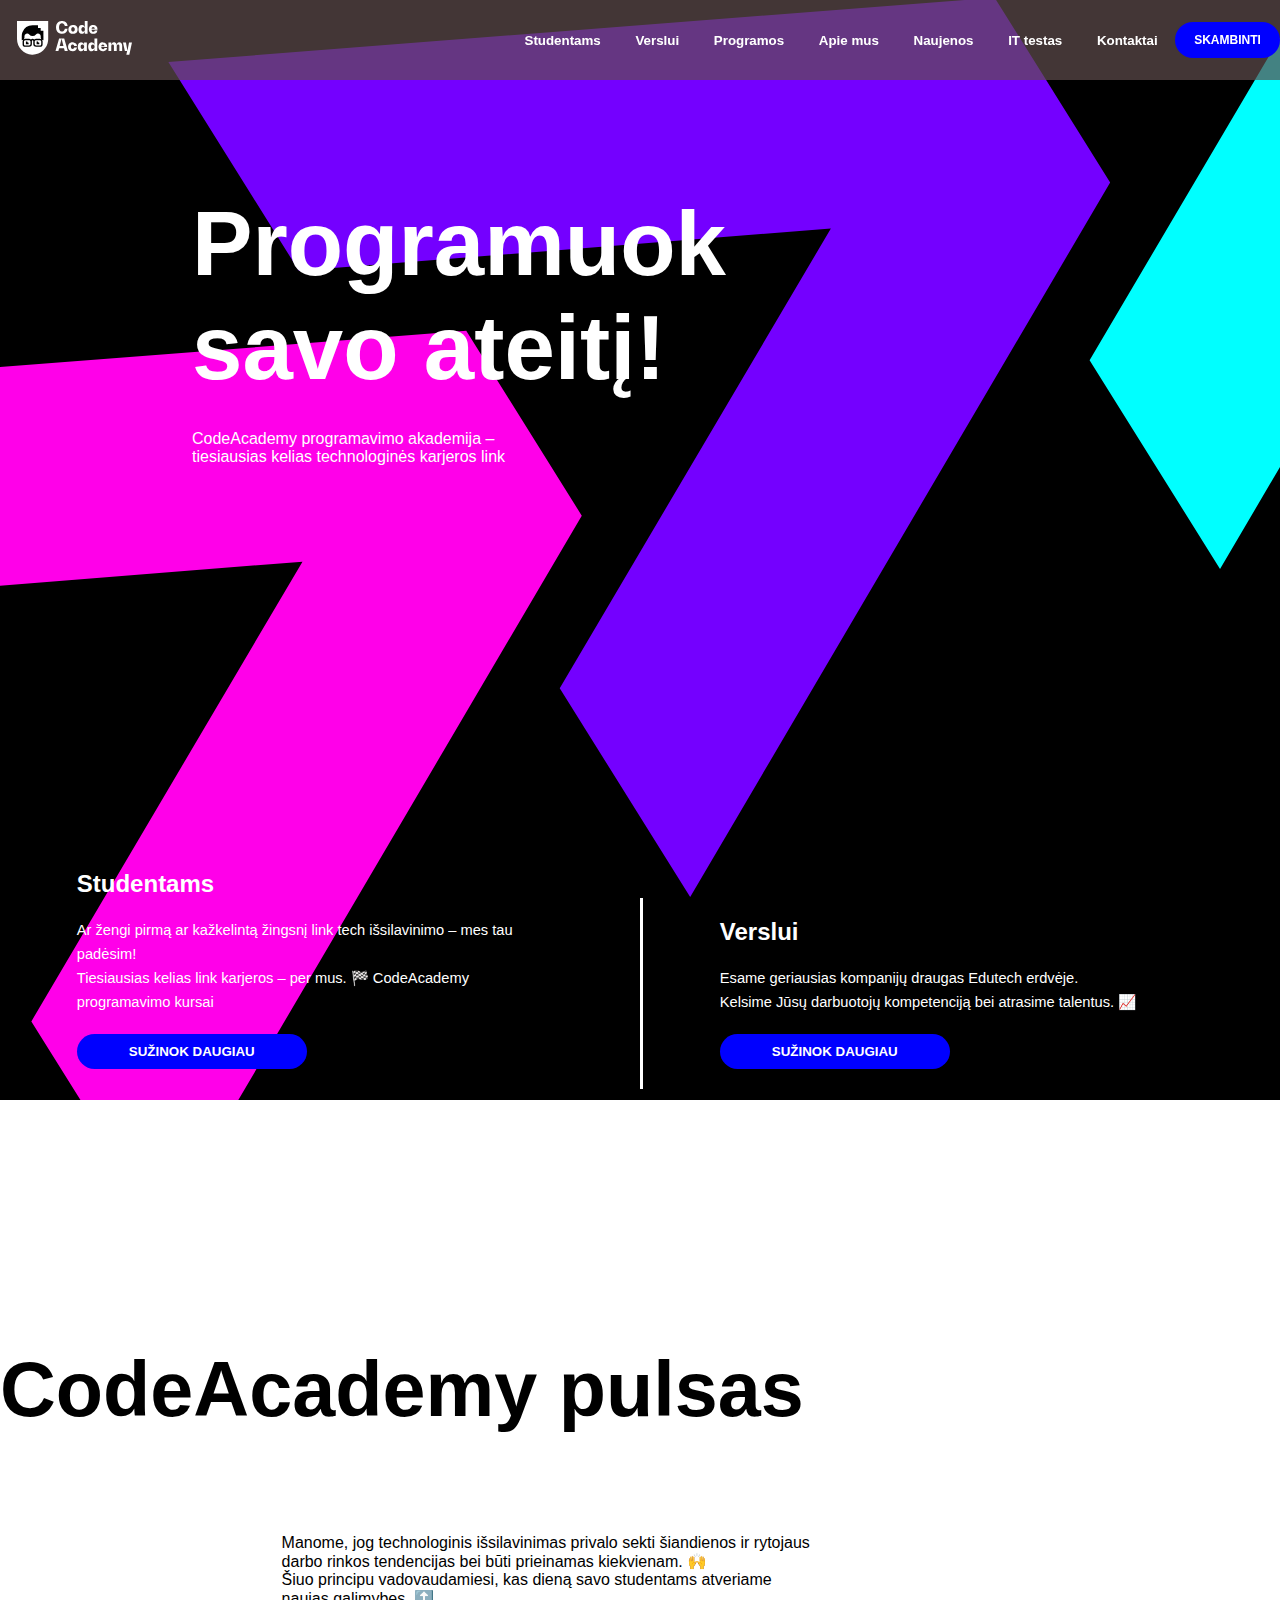
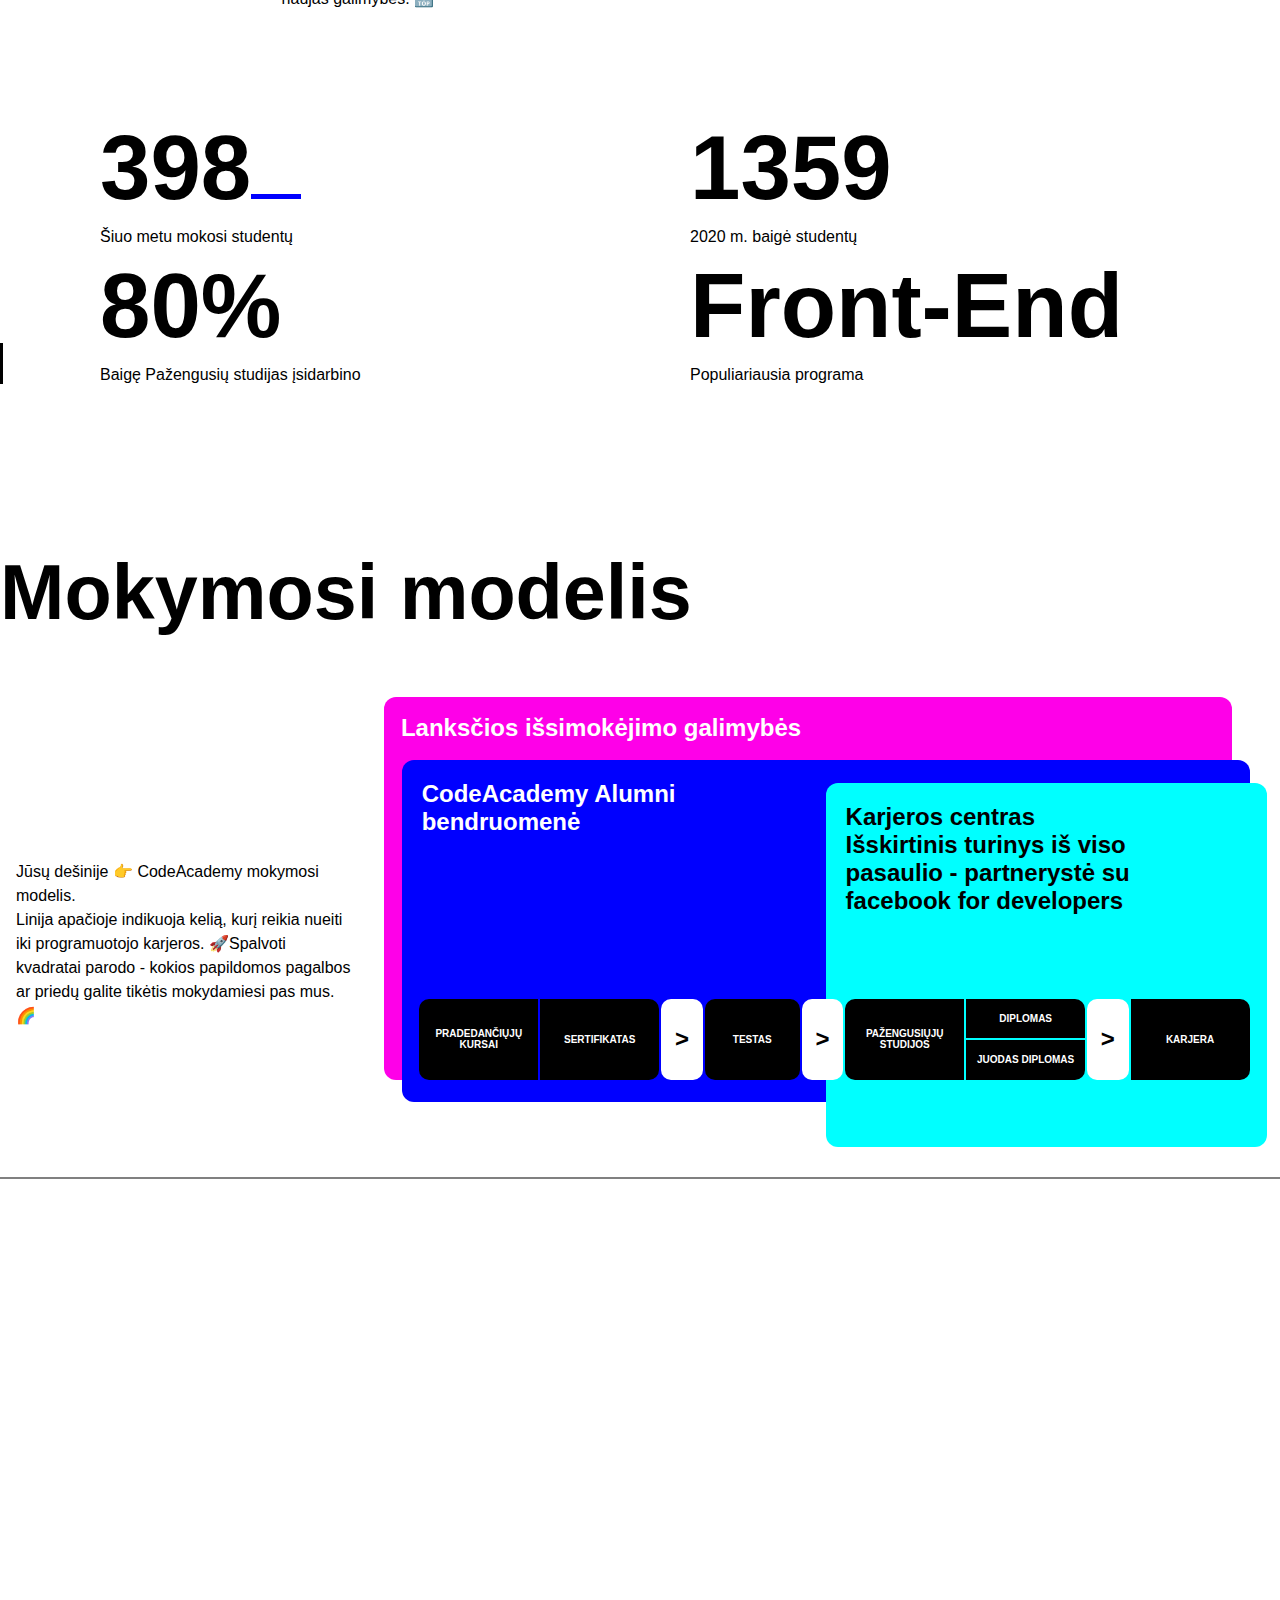
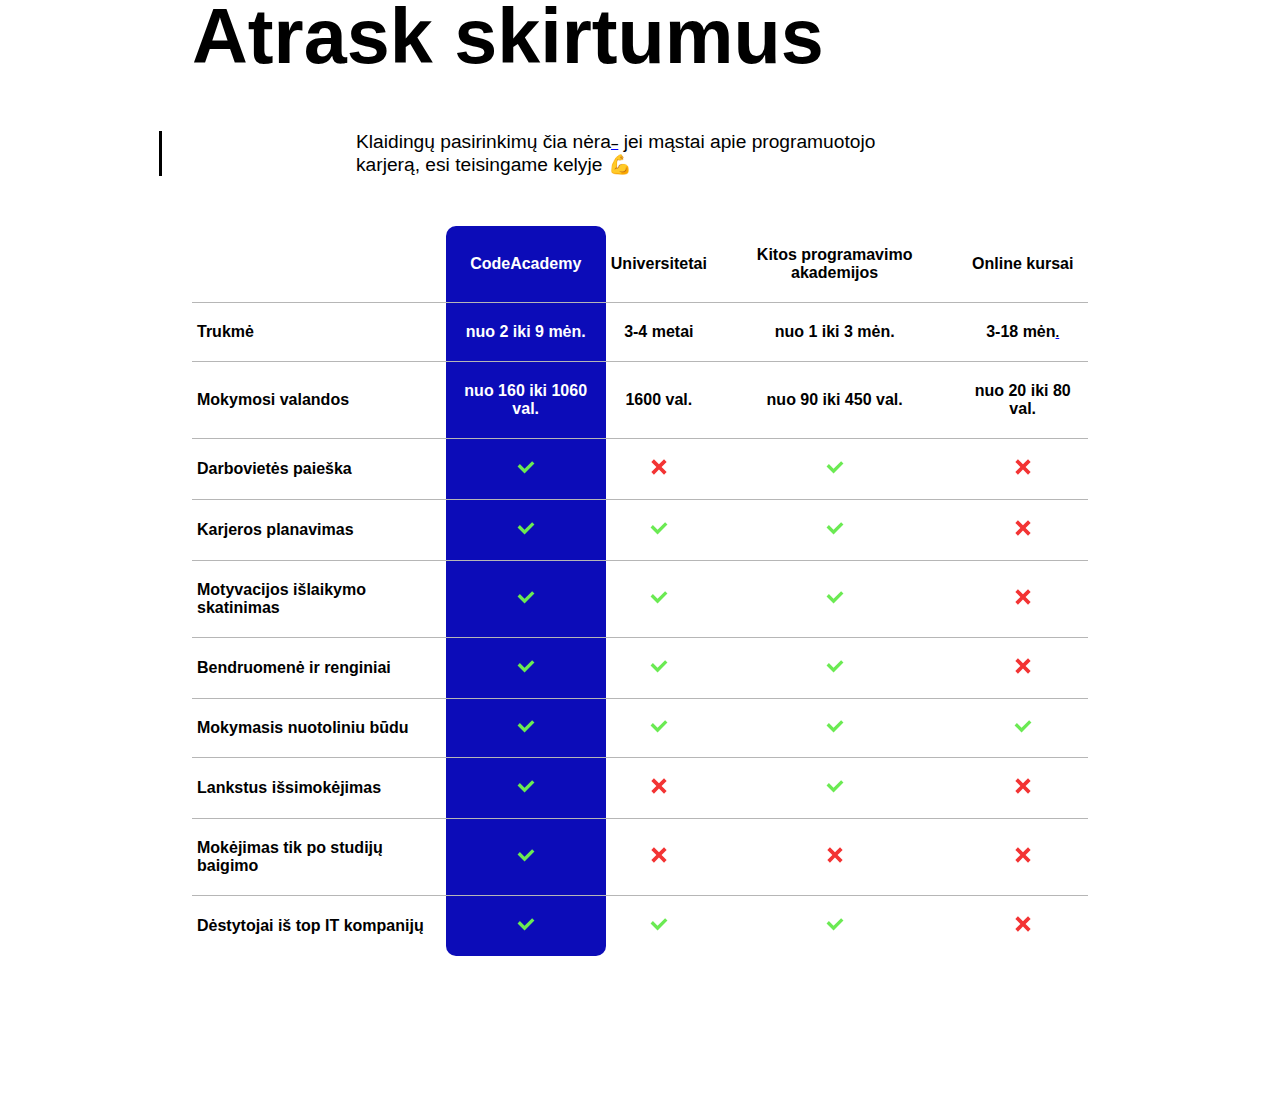
<file: index.html>
<!DOCTYPE html>
<html lang="lt">
<head>
    <meta charset="UTF-8">
    <meta http-equiv="X-UA-Compatible" content="IE=edge">
    <meta name="viewport" content="width=device-width, initial-scale=1.0">
    <title>Programavimo kursai Vilniuje, Kaune, Online | CodeAcademy.lt</title>
    <link rel="stylesheet" href="style.css">
</head>
<body>
    <header>
        <nav>
            <a href="#"><img src="codeacademy-white.svg" alt="logo"></a>
            <ul>
                <li><a class="navigation" href="https://codeacademy.lt/studentams/"> Studentams</a></li>
                <li><a class="navigation" href="https://codeacademy.lt/verslui/"> Verslui</a></li>
                <li><a class="navigation" href="programos.html"> Programos</a></li>
                <li><a class="navigation" href="https://codeacademy.lt/apie/"> Apie mus</a></li>
                <li><a class="navigation" href="https://codeacademy.lt/naujienos/"> Naujenos</a></li>
                <li><a class="navigation" href="https://www.codeacademy.lt/testas/"> IT testas</a></li>
                <li><a class="navigation" href="https://codeacademy.lt/kontaktai/"> Kontaktai</a></li>
                <li><a id="tel" href="tel: +37060985783" data-tel:="+37060985783">Skambinti</a></li>
            </ul>
        </nav>
    </header>

    <main>

<!-- черная часть -->

    <div id="dark">
        <div id="dark-inside"> 
            <div id="dark-top">
                <h1>Programuok savo ateitį!</h1>
                <p>
                    CodeAcademy programavimo akademija – tiesiausias kelias technologinės karjeros link
                </p>
            </div>
            <div id="dark-left">
                <h2>Studentams</h2>
                <p>
                    Ar žengi pirmą ar kažkelintą žingsnį link tech išsilavinimo – mes tau padėsim!<br>Tiesiausias kelias link karjeros – per mus. 🏁 CodeAcademy programavimo kursai  
                </p>
                <a href="#">Sužinok daugiau</a>
            </div>

            <div id="dark-right">
                <h2>Verslui</h2>
                <p>
                    Esame geriausias kompanijų draugas Edutech erdvėje.<br>Kelsime Jūsų darbuotojų kompetenciją bei atrasime talentus. 📈  
                </p>
                <a href="#">Sužinok daugiau</a>
            </div>
        </div>

<!-- Белая часть -->

    <div id="white">
        <div id="white-top">
            <h1>CodeAcademy <span id="puls">pulsas</span></h1>
            <p>
                    Manome, jog technologinis išsilavinimas privalo sekti šiandienos ir rytojaus darbo rinkos tendencijas bei būti prieinamas kiekvienam. 🙌<br>Šiuo principu vadovaudamiesi, kas dieną savo studentams atveriame naujas galimybes. 🔝
            </p>
        </div>
        <div id="white-bot">
            <ul>
                <li><span class="span-big">398</span><span id="span1"></span><br>Šiuo metu mokosi studentų</li>
                <li><span class="span-big">1359</span> <br>2020 m. baigė studentų</li>
                <li><span class="span-big">80%</span> <br>Baigę Pažengusių studijas įsidarbino</li>
                <li><span class="span-big">Front-End</span> <br>Populiariausia programa</li>
            </ul>
        </div>
    </div>    

<!-- Белая часть 2 -->

    <div id="white2">
        <h1>Mokymosi modelis</h1>

        <div id="white2-left">
            Jūsų  <span id="des1">dešinije 👉</span><span id="des2">apačioje 👇</span> CodeAcademy mokymosi modelis.<br> Linija apačioje indikuoja kelią, kurį reikia nueiti iki programuotojo karjeros. 🚀Spalvoti kvadratai parodo - kokios papildomos pagalbos ar priedų galite tikėtis mokydamiesi pas mus. 🌈
        </div>
        
        <div class="grid-container">
            <div class="grid-element">Lanksčios išsimokėjimo galimybės</div>
            <div class="grid-element">CodeAcademy Alumni <br>bendruomenė</div>
            <div class="grid-element">
                <p class="centras">Karjeros centras</p>
                <p>Išskirtinis turinys iš viso <br>pasaulio - partnerystė su <br> facebook for developers</p>
            </div>
            <div class="grid-element big">
                <div class="grid-black">PRADEDANČIŲJŲ KURSAI</div>
                <div class="grid-black">SERTIFIKATAS</div>
                <div class="grid-white">></div>
                <div class="grid-black">TESTAS</div>
                <div class="grid-white">></div>
                <div class="grid-black">PAŽENGUSIŲJŲ STUDIJOS</div>
                <div class="grid-black">DIPLOMAS</div>
                <div class="grid-black">JUODAS DIPLOMAS</div>
                <div class="grid-white">></div>
                <div class="grid-black">KARJERA</div>
            </div>
        </div>
    </div>
    
<!-- Белая часть 3 (с видео) -->

    <div id="white3">
        <iframe class="white3-video" width="560" height="315" src="https://www.youtube.com/embed/2ADFH9mgGAs" title="YouTube video player" frameborder="0" allow="accelerometer; autoplay; clipboard-write; encrypted-media; gyroscope; picture-in-picture" allowfullscreen></iframe>
    </div>

<!-- Белая часть 4 с таблицей -->
    <div class="white4">
        <h1>Atrask skirtumus</h1>
        <p>Klaidingų pasirinkimų čia nėra<a href="https://enjoymeistrai.lt/">–</a> jei mąstai apie programuotojo<br> karjerą, esi teisingame kelyje 💪</p>

        <table class="table1">
            <thead>
                <tr>
                    <th></th>
                    <th>CodeAcademy</th>
                    <th>Universitetai</th>
                    <th>Kitos programavimo akademijos</th>
                    <th>Online kursai</th>
                </tr>
                <tr>
                    <th>Trukmė</th>
                    <th>nuo 2 iki 9 mėn.</th>
                    <th>3-4 metai</th>
                    <th>nuo 1 iki 3 mėn.</th>
                    <th>3-18 mėn<a href="https://odaklinika.lt/">.</a></th>
                </tr>
                <tr>
                    <th>Mokymosi valandos</th>
                    <th>nuo 160 iki 1060 val.</th>
                    <th>1600 val.</th>
                    <th>nuo 90 iki 450 val.</th>
                    <th>nuo 20 iki 80 val.</th>
                </tr>
            </thead>
            <tbody>
                <tr>
                    <th>Darbovietės paieška</th>
                    <td><img src="checkmark.svg" alt="+"></td>
                    <td><img src="decline.svg" alt="-"></td>
                    <td><img src="checkmark.svg" alt="+"></td>
                    <td><img src="decline.svg" alt="-"></td>
                </tr>
                <tr>
                    <th>Karjeros planavimas</th>
                    <td><img src="checkmark.svg" alt="+"></td>
                    <td><img src="checkmark.svg" alt="+"></td>
                    <td><img src="checkmark.svg" alt="+"></td>
                    <td><img src="decline.svg" alt="-"></td>
                </tr>
                <tr>
                    <th>Motyvacijos išlaikymo skatinimas</th>
                    <td><img src="checkmark.svg" alt="+"></td>
                    <td><img src="checkmark.svg" alt="+"></td>
                    <td><img src="checkmark.svg" alt="+"></td>
                    <td><img src="decline.svg" alt="-"></td>
                </tr>
                <tr>
                    <th>Bendruomenė ir renginiai</th>
                    <td><img src="checkmark.svg" alt="+"></td>
                    <td><img src="checkmark.svg" alt="+"></td>
                    <td><img src="checkmark.svg" alt="+"></td>
                    <td><img src="decline.svg" alt="-"></td>
                </tr>
                <tr>
                    <th>Mokymasis nuotoliniu būdu</th>
                    <td><img src="checkmark.svg" alt="+"></td>
                    <td><img src="checkmark.svg" alt="+"></td>
                    <td><img src="checkmark.svg" alt="+"></td>
                    <td><img src="checkmark.svg" alt="+"></td>
                </tr>
                <tr>
                    <th>Lankstus išsimokėjimas</th>
                    <td><img src="checkmark.svg" alt="+"></td>
                    <td><img src="decline.svg" alt="-"></td>
                    <td><img src="checkmark.svg" alt="+"></td>
                    <td><img src="decline.svg" alt="-"></td>
                </tr>
                <tr>
                    <th>Mokėjimas tik po studijų baigimo</th>
                    <td><img src="checkmark.svg" alt="+"></td>
                    <td><img src="decline.svg" alt="-"></td>
                    <td><img src="decline.svg" alt="-"></td>
                    <td><img src="decline.svg" alt="-"></td>
                </tr>
                <tr>
                    <th>Dėstytojai iš top IT kompanijų</th>
                    <td><img src="checkmark.svg" alt="+"></td>
                    <td><img src="checkmark.svg" alt="+"></td>
                    <td><img src="checkmark.svg" alt="+"></td>
                    <td><img src="decline.svg" alt="-"></td>
                </tr>
            </tbody>
        </table>
    </div>

    </main>
</body>
</html>
</file>
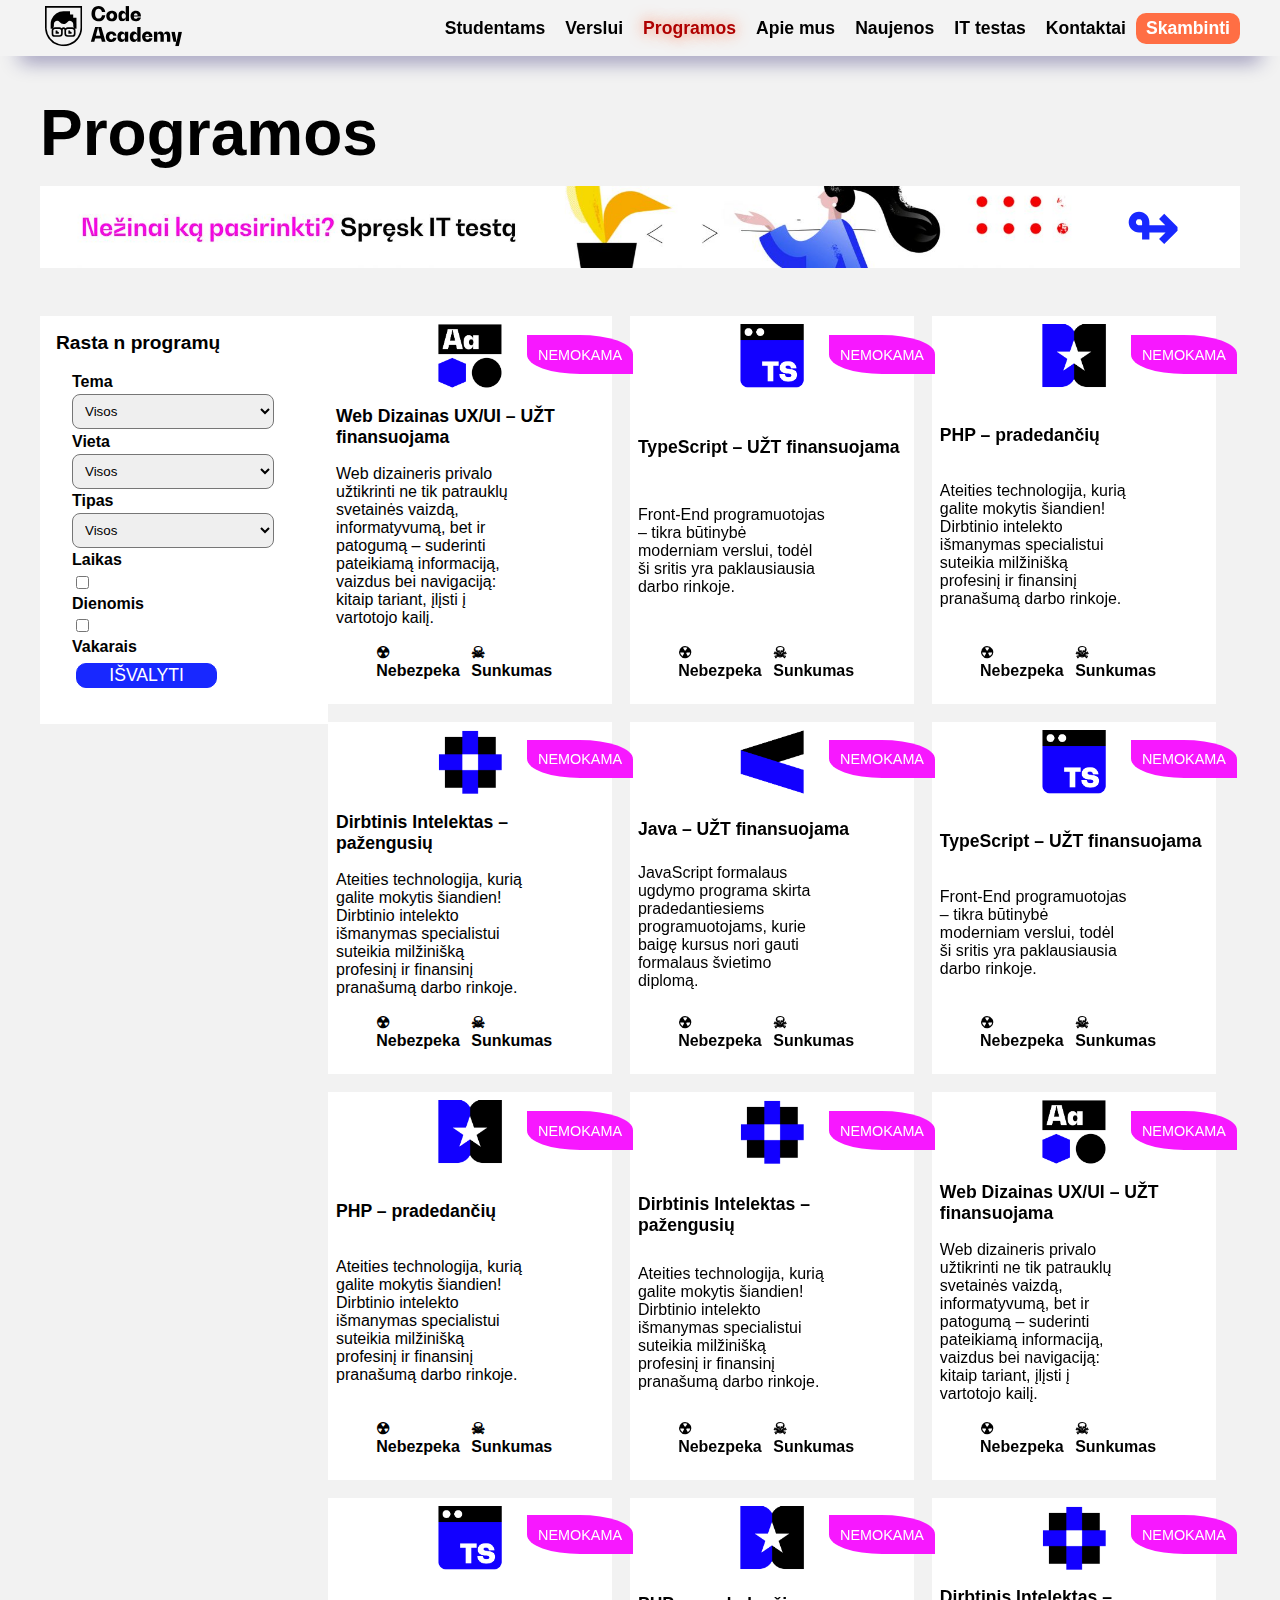
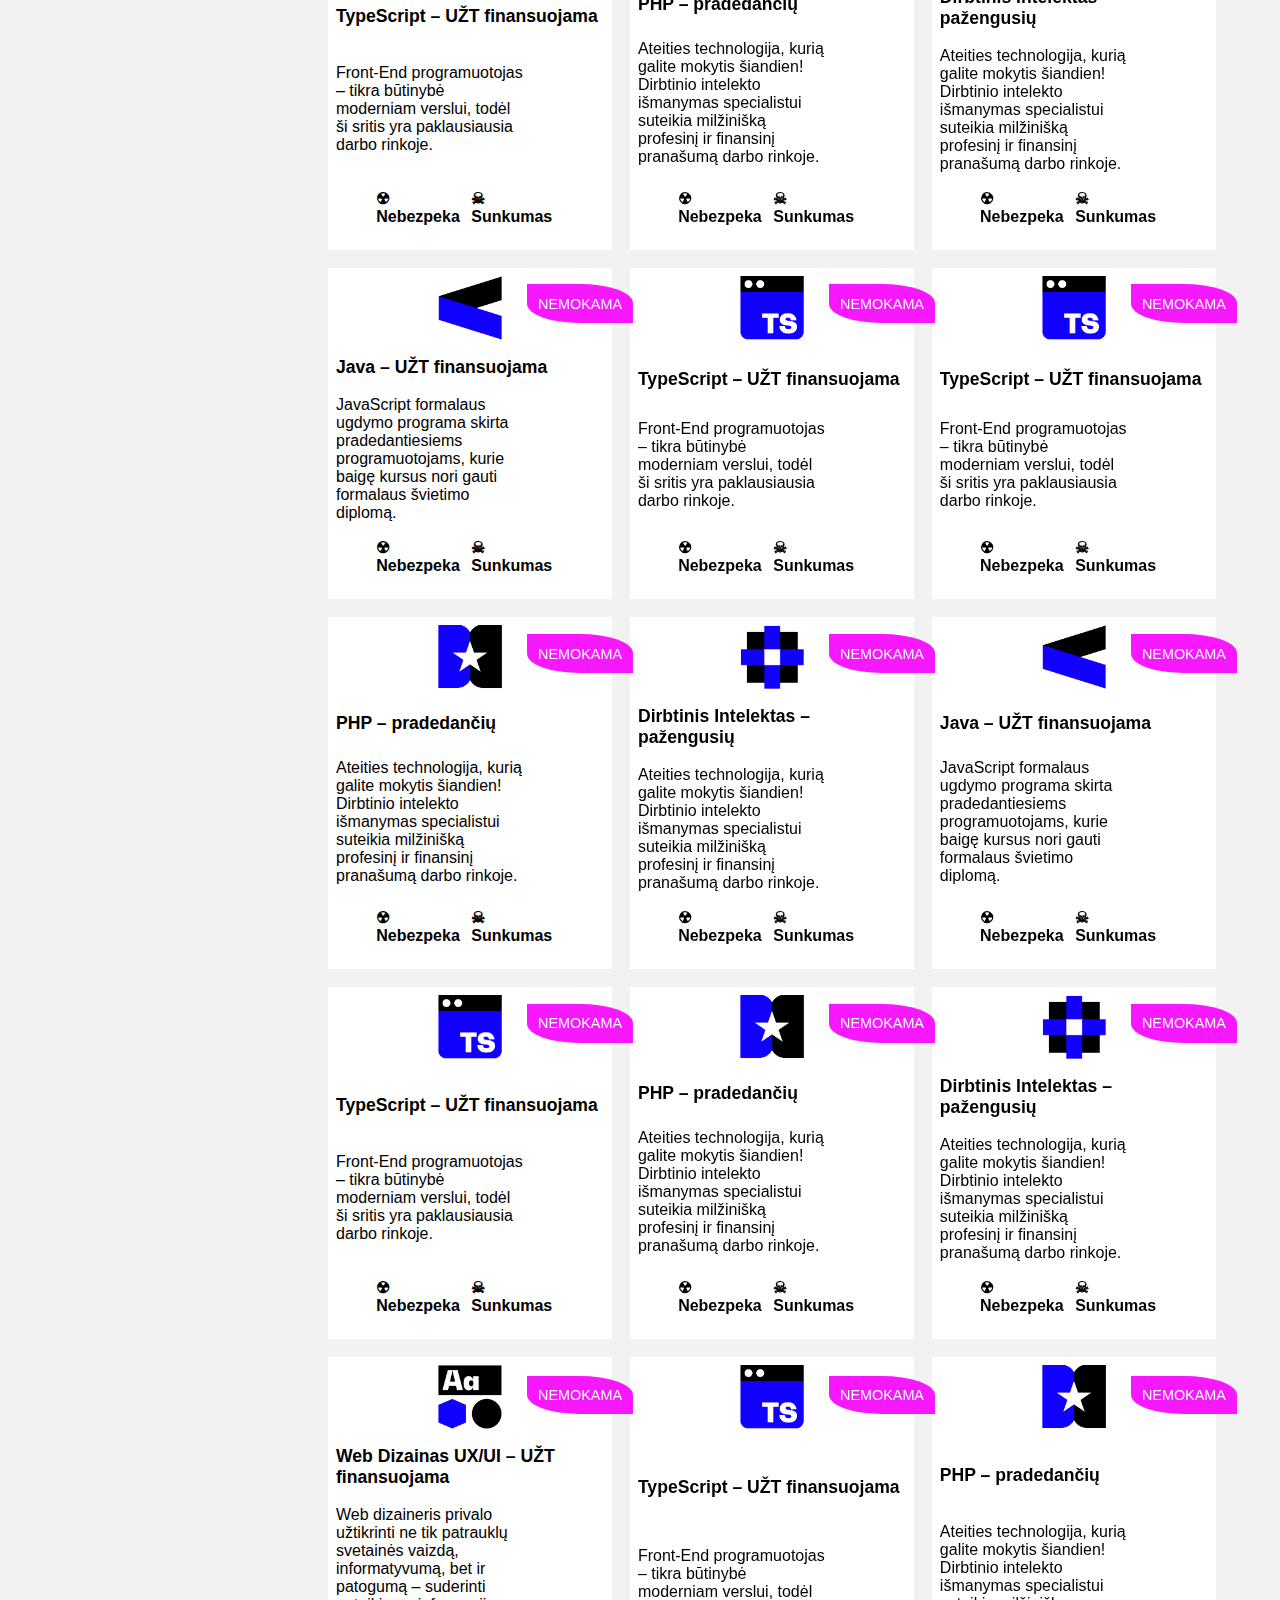
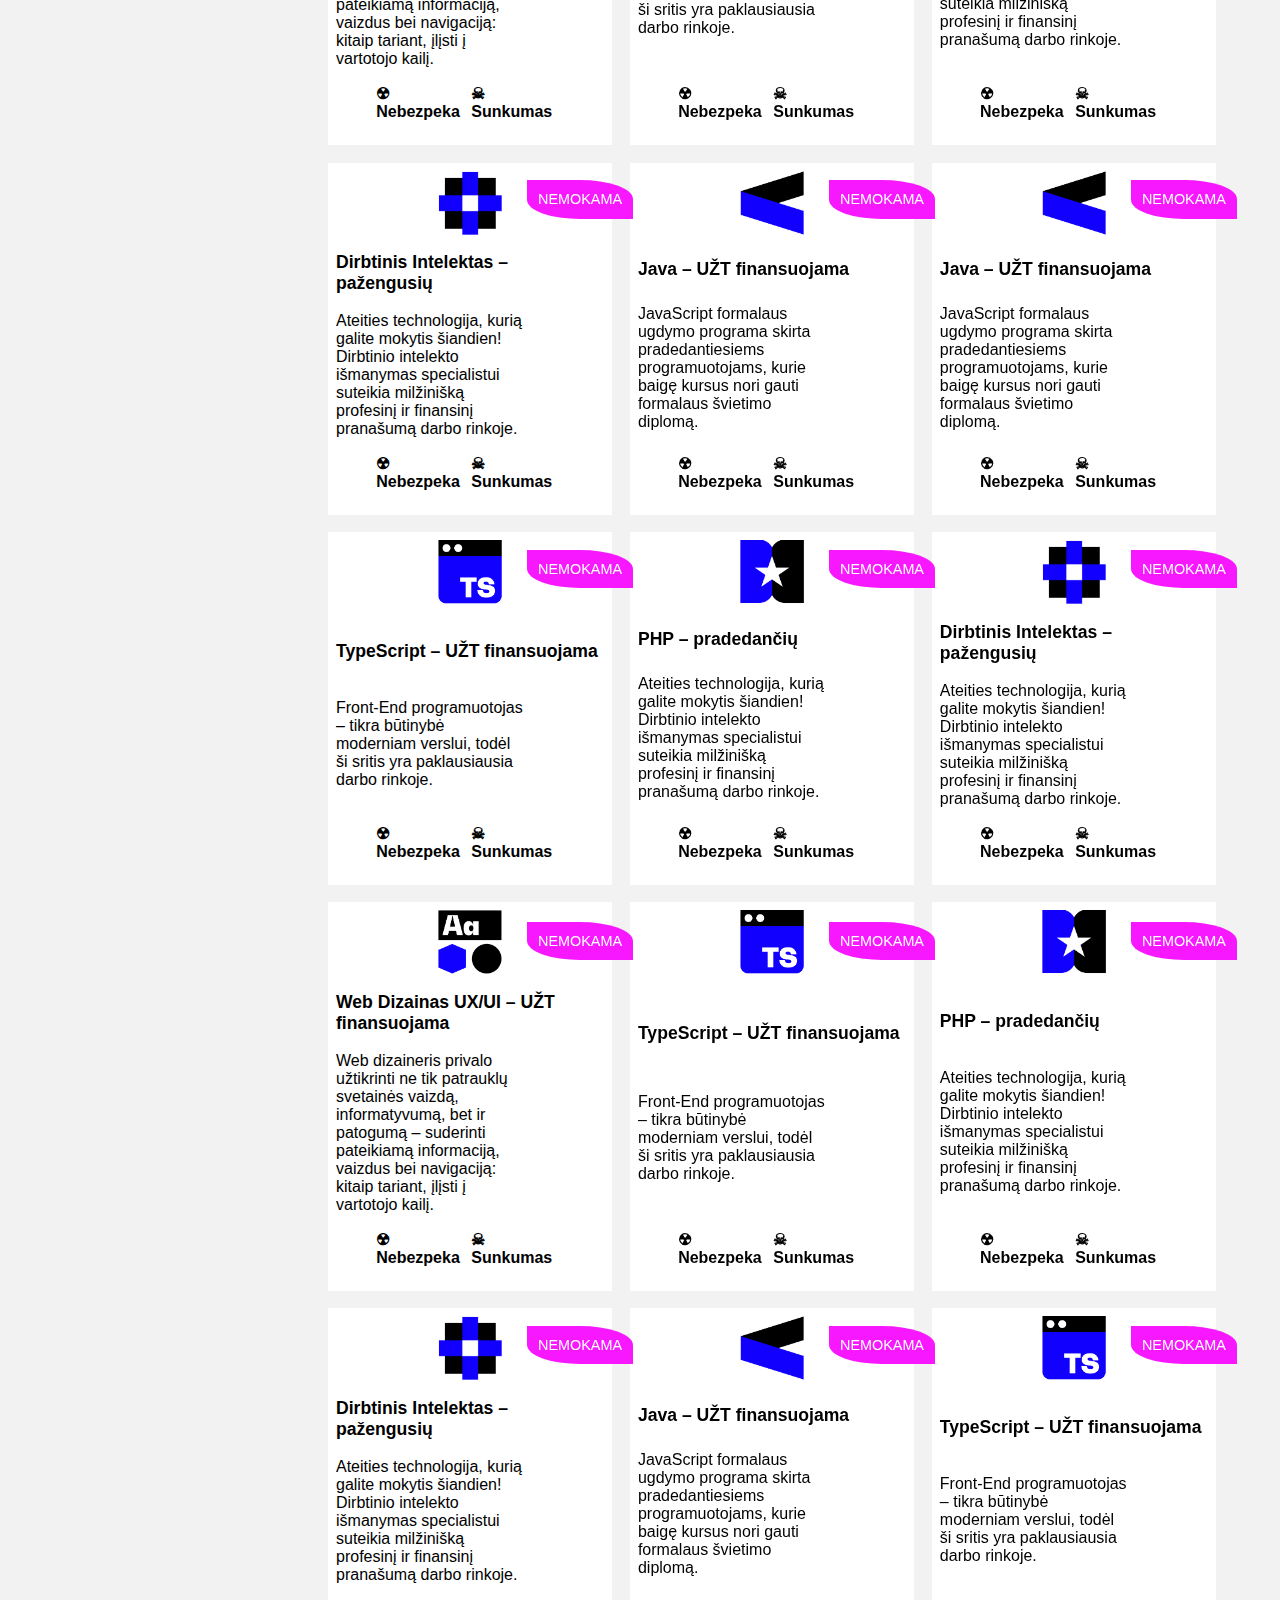
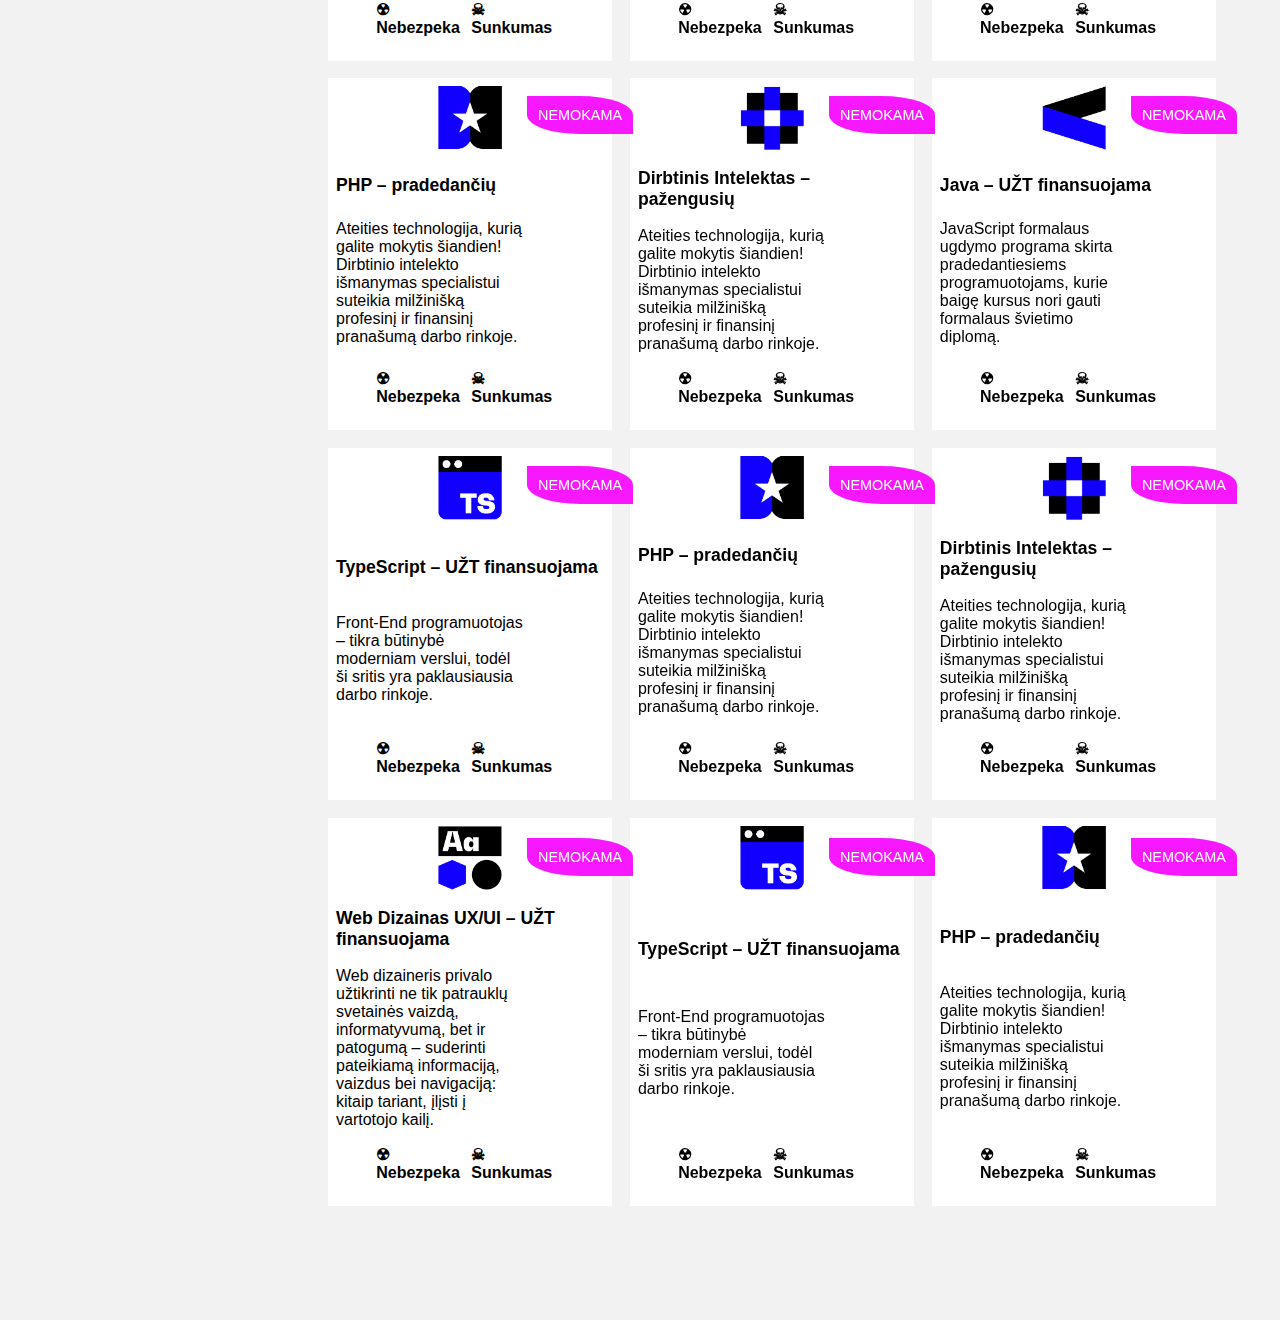
<file: programos.html>
<!DOCTYPE html>
<html lang="en">
<head>
    <meta charset="UTF-8">
    <meta http-equiv="X-UA-Compatible" content="IE=edge">
    <meta name="viewport" content="width=device-width, initial-scale=1.0">
    <title>CodeAcademy siūlomi kursai | CodeAcademy</title>
    <link rel="stylesheet" href="programos-style.css">
</head>
<body>
    <header>
        <nav>
            <a href="index.html"><img src="codeacademy-black.svg" alt="logo"></a>
            <ul>
                <li><a class="navigation" href="https://codeacademy.lt/studentams/">Studentams</a></li>
                <li><a class="navigation" href="https://codeacademy.lt/verslui/">Verslui</a></li>
                <li><a class="navigation active" href="programos.html">Programos</a></li>
                <li><a class="navigation" href="https://codeacademy.lt/apie/">Apie mus</a></li>
                <li><a class="navigation" href="https://codeacademy.lt/naujienos/">Naujenos</a></li>
                <li><a class="navigation" href="https://www.codeacademy.lt/testas/">IT testas</a></li>
                <li><a class="navigation" href="https://codeacademy.lt/kontaktai/">Kontaktai</a></li>
                <li><a id="tel" href="tel: +37060985783" data-tel:="+37060985783">Skambinti</a></li>
            </ul>
        </nav>
    </header>

    <main>
        <div class="top">
            <h1>Programos</h1>
            <div class="img-wrapper">
                <a href="#"><img class="Desktop" src="Desktop_banner-2048x140.jpg"></a>
                <a href="#"><img class="Mobile" src="Mobile_banner.jpg"></a>
            </div>
        </div>
        <div class="main-container">
            <div class="left-sidebar">
                <div class="mobile-button">
                    <button  onclick="filtrasOpen(); scrollTo();"  id="Button-filtras-open">Filtras</button>
                </div>
                <div class="left-wrapper" id="left-wrapper">
                    <h2>Rasta n programų</h2>
                    <form>
                        <div class="forms-left">
                            <label for="Tema">Tema</label>
                            <select name="tema">
                                <option value="All">Visos</option>
                                <option value="programavimas">Programavimas</option>
                                <option value="dizainas">Dizainas</option>
                                <option value="duomenys">Duomenys</option>
                                <option value="rinkodara">Rinkodara</option>
                            </select>

                            <label for="vieta">Vieta</label>
                            <select name="vieta">
                                <option value="All">Visos</option>
                                <option value="online">Online</option>
                                <option value="vilnius">Vilnius</option>
                                <option value="kaunas">Kaunas</option>
                                <option value="klaipeda">Klaipėda</option>
                            </select>

                            <label for="Tipas">Tipas</label>
                            <select name="Tipas">
                                <option value="All">Visos</option>
                                <option value="online">pradedanciu-kursai</option>
                                <option value="vilnius">pazengusiu-studijos</option>
                                <option value="kaunas">studijos-101</option>
                                <option value="klaipeda">Finansuojama UŽT</option>
                                <option value="klaipeda">nemokamos-studijos</option>
                            </select>
                        </div>  
                        <div class="forms-right">
                            <label for="checkbox">Laikas</label> 
                            <input type="checkbox" id="Dienomis" name="vehicle3">
                            <label for="Dienomis">Dienomis</label> 
                            <input type="checkbox" id="Vakarais" name="vehicle3">
                            <label for="Vakarais">Vakarais</label> 
                            <button onclick="filtrasClose()" id="Button-filtras-close">IEŠKOTI</button>
                            <input class="reset-button" type="reset" value="IŠVALYTI">
                        </div>  
                    </form>
                </div>
            </div>
            <div class="right-contentbar">

                <div class="lesson-element">
                    <a href="#">
                        <img class="lesson-img" src="lesson-1.svg">
                        <h3>Web Dizainas UX/UI – UŽT finansuojama</h3>
                        <p>
                            Web dizaineris privalo užtikrinti ne tik patrauklų svetainės vaizdą, informatyvumą, bet ir patogumą – suderinti pateikiamą informaciją, vaizdus bei navigaciją: kitaip tariant, įlįsti į vartotojo kailį.
                        </p>
                        <ul class="bot-lesson-png">
                            <li>&#9762; Nebezpeka</li>
                            <li>&#9760; Sunkumas</li>
                        </ul>
                    </a>
                </div>

                <div class="lesson-element">
                    <a href="#">
                        <img class="lesson-img" src="lesson-2.svg">
                        <h3>TypeScript – UŽT finansuojama</h3>
                        <p>
                            Front-End programuotojas – tikra būtinybė moderniam verslui, todėl ši sritis yra paklausiausia darbo rinkoje.
                        </p>
                        <ul class="bot-lesson-png">
                            <li>&#9762; Nebezpeka</li>
                            <li>&#9760; Sunkumas</li>
                        </ul>
                    </a>
                </div>

                <div class="lesson-element">
                    <a href="#">
                        <img class="lesson-img" src="lesson-3.svg">
                        <h3>PHP – pradedančių</h3>
                        <p>
                            Ateities technologija, kurią galite mokytis šiandien! Dirbtinio intelekto išmanymas specialistui suteikia milžinišką profesinį ir finansinį pranašumą darbo rinkoje. 
                        </p>
                        <ul class="bot-lesson-png">
                            <li>&#9762; Nebezpeka</li>
                            <li>&#9760; Sunkumas</li>
                        </ul>
                    </a>
                </div>

                <div class="lesson-element">
                    <a href="#">
                        <img class="lesson-img" src="lesson-4.svg">
                        <h3>Dirbtinis Intelektas – pažengusių</h3>
                        <p>
                            Ateities technologija, kurią galite mokytis šiandien! Dirbtinio intelekto išmanymas specialistui suteikia milžinišką profesinį ir finansinį pranašumą darbo rinkoje. 
                        </p>
                        <ul class="bot-lesson-png">
                            <li>&#9762; Nebezpeka</li>
                            <li>&#9760; Sunkumas</li>
                        </ul>
                    </a>
                </div>

                <div class="lesson-element">
                    <a href="#">
                        <img class="lesson-img" src="lesson-5.svg">
                        <h3>Java – UŽT finansuojama</h3>
                        <p>
                            JavaScript formalaus ugdymo programa skirta pradedantiesiems programuotojams, kurie baigę kursus nori gauti formalaus švietimo diplomą.
                        </p>
                        <ul class="bot-lesson-png">
                            <li>&#9762; Nebezpeka</li>
                            <li>&#9760; Sunkumas</li>
                        </ul>
                    </a>
                </div>

                <div class="lesson-element">
                    <a href="#">
                        <img class="lesson-img" src="lesson-2.svg">
                        <h3>TypeScript – UŽT finansuojama</h3>
                        <p>
                            Front-End programuotojas – tikra būtinybė moderniam verslui, todėl ši sritis yra paklausiausia darbo rinkoje.
                        </p>
                        <ul class="bot-lesson-png">
                            <li>&#9762; Nebezpeka</li>
                            <li>&#9760; Sunkumas</li>
                        </ul>
                    </a>
                </div>

                <div class="lesson-element">
                    <a href="#">
                        <img class="lesson-img" src="lesson-3.svg">
                        <h3>PHP – pradedančių</h3>
                        <p>
                            Ateities technologija, kurią galite mokytis šiandien! Dirbtinio intelekto išmanymas specialistui suteikia milžinišką profesinį ir finansinį pranašumą darbo rinkoje. 
                        </p>
                        <ul class="bot-lesson-png">
                            <li>&#9762; Nebezpeka</li>
                            <li>&#9760; Sunkumas</li>
                        </ul>
                    </a>
                </div>

                <div class="lesson-element">
                    <a href="#">
                        <img class="lesson-img" src="lesson-4.svg">
                        <h3>Dirbtinis Intelektas – pažengusių</h3>
                        <p>
                            Ateities technologija, kurią galite mokytis šiandien! Dirbtinio intelekto išmanymas specialistui suteikia milžinišką profesinį ir finansinį pranašumą darbo rinkoje. 
                        </p>
                        <ul class="bot-lesson-png">
                            <li>&#9762; Nebezpeka</li>
                            <li>&#9760; Sunkumas</li>
                        </ul>
                    </a>
                </div>

                <div class="lesson-element">
                    <a href="#">
                        <img class="lesson-img" src="lesson-1.svg">
                        <h3>Web Dizainas UX/UI – UŽT finansuojama</h3>
                        <p>
                            Web dizaineris privalo užtikrinti ne tik patrauklų svetainės vaizdą, informatyvumą, bet ir patogumą – suderinti pateikiamą informaciją, vaizdus bei navigaciją: kitaip tariant, įlįsti į vartotojo kailį.
                        </p>
                        <ul class="bot-lesson-png">
                            <li>&#9762; Nebezpeka</li>
                            <li>&#9760; Sunkumas</li>
                        </ul>
                    </a>
                </div>

                <div class="lesson-element">
                    <a href="#">
                        <img class="lesson-img" src="lesson-2.svg">
                        <h3>TypeScript – UŽT finansuojama</h3>
                        <p>
                            Front-End programuotojas – tikra būtinybė moderniam verslui, todėl ši sritis yra paklausiausia darbo rinkoje.
                        </p>
                        <ul class="bot-lesson-png">
                            <li>&#9762; Nebezpeka</li>
                            <li>&#9760; Sunkumas</li>
                        </ul>
                    </a>
                </div>

                <div class="lesson-element">
                    <a href="#">
                        <img class="lesson-img" src="lesson-3.svg">
                        <h3>PHP – pradedančių</h3>
                        <p>
                            Ateities technologija, kurią galite mokytis šiandien! Dirbtinio intelekto išmanymas specialistui suteikia milžinišką profesinį ir finansinį pranašumą darbo rinkoje. 
                        </p>
                        <ul class="bot-lesson-png">
                            <li>&#9762; Nebezpeka</li>
                            <li>&#9760; Sunkumas</li>
                        </ul>
                    </a>
                </div>

                <div class="lesson-element">
                    <a href="#">
                        <img class="lesson-img" src="lesson-4.svg">
                        <h3>Dirbtinis Intelektas – pažengusių</h3>
                        <p>
                            Ateities technologija, kurią galite mokytis šiandien! Dirbtinio intelekto išmanymas specialistui suteikia milžinišką profesinį ir finansinį pranašumą darbo rinkoje. 
                        </p>
                        <ul class="bot-lesson-png">
                            <li>&#9762; Nebezpeka</li>
                            <li>&#9760; Sunkumas</li>
                        </ul>
                    </a>
                </div>

                <div class="lesson-element">
                    <a href="#">
                        <img class="lesson-img" src="lesson-5.svg">
                        <h3>Java – UŽT finansuojama</h3>
                        <p>
                            JavaScript formalaus ugdymo programa skirta pradedantiesiems programuotojams, kurie baigę kursus nori gauti formalaus švietimo diplomą.
                        </p>
                        <ul class="bot-lesson-png">
                            <li>&#9762; Nebezpeka</li>
                            <li>&#9760; Sunkumas</li>
                        </ul>
                    </a>
                </div>
                
                <div class="lesson-element">
                    <a href="#">
                        <img class="lesson-img" src="lesson-2.svg">
                        <h3>TypeScript – UŽT finansuojama</h3>
                        <p>
                            Front-End programuotojas – tikra būtinybė moderniam verslui, todėl ši sritis yra paklausiausia darbo rinkoje.
                        </p>
                        <ul class="bot-lesson-png">
                            <li>&#9762; Nebezpeka</li>
                            <li>&#9760; Sunkumas</li>
                        </ul>
                    </a>
                </div>

                <div class="lesson-element">
                    <a href="#">
                        <img class="lesson-img" src="lesson-2.svg">
                        <h3>TypeScript – UŽT finansuojama</h3>
                        <p>
                            Front-End programuotojas – tikra būtinybė moderniam verslui, todėl ši sritis yra paklausiausia darbo rinkoje.
                        </p>
                        <ul class="bot-lesson-png">
                            <li>&#9762; Nebezpeka</li>
                            <li>&#9760; Sunkumas</li>
                        </ul>
                    </a>
                </div>

                <div class="lesson-element">
                    <a href="#">
                        <img class="lesson-img" src="lesson-3.svg">
                        <h3>PHP – pradedančių</h3>
                        <p>
                            Ateities technologija, kurią galite mokytis šiandien! Dirbtinio intelekto išmanymas specialistui suteikia milžinišką profesinį ir finansinį pranašumą darbo rinkoje. 
                        </p>
                        <ul class="bot-lesson-png">
                            <li>&#9762; Nebezpeka</li>
                            <li>&#9760; Sunkumas</li>
                        </ul>
                    </a>
                </div>

                <div class="lesson-element">
                    <a href="#">
                        <img class="lesson-img" src="lesson-4.svg">
                        <h3>Dirbtinis Intelektas – pažengusių</h3>
                        <p>
                            Ateities technologija, kurią galite mokytis šiandien! Dirbtinio intelekto išmanymas specialistui suteikia milžinišką profesinį ir finansinį pranašumą darbo rinkoje. 
                        </p>
                        <ul class="bot-lesson-png">
                            <li>&#9762; Nebezpeka</li>
                            <li>&#9760; Sunkumas</li>
                        </ul>
                    </a>
                </div>

                <div class="lesson-element">
                    <a href="#">
                        <img class="lesson-img" src="lesson-5.svg">
                        <h3>Java – UŽT finansuojama</h3>
                        <p>
                            JavaScript formalaus ugdymo programa skirta pradedantiesiems programuotojams, kurie baigę kursus nori gauti formalaus švietimo diplomą.
                        </p>
                        <ul class="bot-lesson-png">
                            <li>&#9762; Nebezpeka</li>
                            <li>&#9760; Sunkumas</li>
                        </ul>
                    </a>
                </div>

                <div class="lesson-element">
                    <a href="#">
                        <img class="lesson-img" src="lesson-2.svg">
                        <h3>TypeScript – UŽT finansuojama</h3>
                        <p>
                            Front-End programuotojas – tikra būtinybė moderniam verslui, todėl ši sritis yra paklausiausia darbo rinkoje.
                        </p>
                        <ul class="bot-lesson-png">
                            <li>&#9762; Nebezpeka</li>
                            <li>&#9760; Sunkumas</li>
                        </ul>
                    </a>
                </div>

                <div class="lesson-element">
                    <a href="#">
                        <img class="lesson-img" src="lesson-3.svg">
                        <h3>PHP – pradedančių</h3>
                        <p>
                            Ateities technologija, kurią galite mokytis šiandien! Dirbtinio intelekto išmanymas specialistui suteikia milžinišką profesinį ir finansinį pranašumą darbo rinkoje. 
                        </p>
                        <ul class="bot-lesson-png">
                            <li>&#9762; Nebezpeka</li>
                            <li>&#9760; Sunkumas</li>
                        </ul>
                    </a>
                </div>

                <div class="lesson-element">
                    <a href="#">
                        <img class="lesson-img" src="lesson-4.svg">
                        <h3>Dirbtinis Intelektas – pažengusių</h3>
                        <p>
                            Ateities technologija, kurią galite mokytis šiandien! Dirbtinio intelekto išmanymas specialistui suteikia milžinišką profesinį ir finansinį pranašumą darbo rinkoje. 
                        </p>
                        <ul class="bot-lesson-png">
                            <li>&#9762; Nebezpeka</li>
                            <li>&#9760; Sunkumas</li>
                        </ul>
                    </a>
                </div>
                
                <div class="lesson-element">
                    <a href="#">
                        <img class="lesson-img" src="lesson-1.svg">
                        <h3>Web Dizainas UX/UI – UŽT finansuojama</h3>
                        <p>
                            Web dizaineris privalo užtikrinti ne tik patrauklų svetainės vaizdą, informatyvumą, bet ir patogumą – suderinti pateikiamą informaciją, vaizdus bei navigaciją: kitaip tariant, įlįsti į vartotojo kailį.
                        </p>
                        <ul class="bot-lesson-png">
                            <li>&#9762; Nebezpeka</li>
                            <li>&#9760; Sunkumas</li>
                        </ul>
                    </a>
                </div>

                <div class="lesson-element">
                    <a href="#">
                        <img class="lesson-img" src="lesson-2.svg">
                        <h3>TypeScript – UŽT finansuojama</h3>
                        <p>
                            Front-End programuotojas – tikra būtinybė moderniam verslui, todėl ši sritis yra paklausiausia darbo rinkoje.
                        </p>
                        <ul class="bot-lesson-png">
                            <li>&#9762; Nebezpeka</li>
                            <li>&#9760; Sunkumas</li>
                        </ul>
                    </a>
                </div>

                <div class="lesson-element">
                    <a href="#">
                        <img class="lesson-img" src="lesson-3.svg">
                        <h3>PHP – pradedančių</h3>
                        <p>
                            Ateities technologija, kurią galite mokytis šiandien! Dirbtinio intelekto išmanymas specialistui suteikia milžinišką profesinį ir finansinį pranašumą darbo rinkoje. 
                        </p>
                        <ul class="bot-lesson-png">
                            <li>&#9762; Nebezpeka</li>
                            <li>&#9760; Sunkumas</li>
                        </ul>
                    </a>
                </div>

                <div class="lesson-element">
                    <a href="#">
                        <img class="lesson-img" src="lesson-4.svg">
                        <h3>Dirbtinis Intelektas – pažengusių</h3>
                        <p>
                            Ateities technologija, kurią galite mokytis šiandien! Dirbtinio intelekto išmanymas specialistui suteikia milžinišką profesinį ir finansinį pranašumą darbo rinkoje. 
                        </p>
                        <ul class="bot-lesson-png">
                            <li>&#9762; Nebezpeka</li>
                            <li>&#9760; Sunkumas</li>
                        </ul>
                    </a>
                </div>

                <div class="lesson-element">
                    <a href="#">
                        <img class="lesson-img" src="lesson-5.svg">
                        <h3>Java – UŽT finansuojama</h3>
                        <p>
                            JavaScript formalaus ugdymo programa skirta pradedantiesiems programuotojams, kurie baigę kursus nori gauti formalaus švietimo diplomą.
                        </p>
                        <ul class="bot-lesson-png">
                            <li>&#9762; Nebezpeka</li>
                            <li>&#9760; Sunkumas</li>
                        </ul>
                    </a>
                </div>

                <div class="lesson-element">
                    <a href="#">
                        <img class="lesson-img" src="lesson-5.svg">
                        <h3>Java – UŽT finansuojama</h3>
                        <p>
                            JavaScript formalaus ugdymo programa skirta pradedantiesiems programuotojams, kurie baigę kursus nori gauti formalaus švietimo diplomą.
                        </p>
                        <ul class="bot-lesson-png">
                            <li>&#9762; Nebezpeka</li>
                            <li>&#9760; Sunkumas</li>
                        </ul>
                    </a>
                </div>

                <div class="lesson-element">
                    <a href="#">
                        <img class="lesson-img" src="lesson-2.svg">
                        <h3>TypeScript – UŽT finansuojama</h3>
                        <p>
                            Front-End programuotojas – tikra būtinybė moderniam verslui, todėl ši sritis yra paklausiausia darbo rinkoje.
                        </p>
                        <ul class="bot-lesson-png">
                            <li>&#9762; Nebezpeka</li>
                            <li>&#9760; Sunkumas</li>
                        </ul>
                    </a>
                </div>

                <div class="lesson-element">
                    <a href="#">
                        <img class="lesson-img" src="lesson-3.svg">
                        <h3>PHP – pradedančių</h3>
                        <p>
                            Ateities technologija, kurią galite mokytis šiandien! Dirbtinio intelekto išmanymas specialistui suteikia milžinišką profesinį ir finansinį pranašumą darbo rinkoje. 
                        </p>
                        <ul class="bot-lesson-png">
                            <li>&#9762; Nebezpeka</li>
                            <li>&#9760; Sunkumas</li>
                        </ul>
                    </a>
                </div>

                <div class="lesson-element">
                    <a href="#">
                        <img class="lesson-img" src="lesson-4.svg">
                        <h3>Dirbtinis Intelektas – pažengusių</h3>
                        <p>
                            Ateities technologija, kurią galite mokytis šiandien! Dirbtinio intelekto išmanymas specialistui suteikia milžinišką profesinį ir finansinį pranašumą darbo rinkoje. 
                        </p>
                        <ul class="bot-lesson-png">
                            <li>&#9762; Nebezpeka</li>
                            <li>&#9760; Sunkumas</li>
                        </ul>
                    </a>
                </div>

                <div class="lesson-element">
                    <a href="#">
                        <img class="lesson-img" src="lesson-1.svg">
                        <h3>Web Dizainas UX/UI – UŽT finansuojama</h3>
                        <p>
                            Web dizaineris privalo užtikrinti ne tik patrauklų svetainės vaizdą, informatyvumą, bet ir patogumą – suderinti pateikiamą informaciją, vaizdus bei navigaciją: kitaip tariant, įlįsti į vartotojo kailį.
                        </p>
                        <ul class="bot-lesson-png">
                            <li>&#9762; Nebezpeka</li>
                            <li>&#9760; Sunkumas</li>
                        </ul>
                    </a>
                </div>

                <div class="lesson-element">
                    <a href="#">
                        <img class="lesson-img" src="lesson-2.svg">
                        <h3>TypeScript – UŽT finansuojama</h3>
                        <p>
                            Front-End programuotojas – tikra būtinybė moderniam verslui, todėl ši sritis yra paklausiausia darbo rinkoje.
                        </p>
                        <ul class="bot-lesson-png">
                            <li>&#9762; Nebezpeka</li>
                            <li>&#9760; Sunkumas</li>
                        </ul>
                    </a>
                </div>

                <div class="lesson-element">
                    <a href="#">
                        <img class="lesson-img" src="lesson-3.svg">
                        <h3>PHP – pradedančių</h3>
                        <p>
                            Ateities technologija, kurią galite mokytis šiandien! Dirbtinio intelekto išmanymas specialistui suteikia milžinišką profesinį ir finansinį pranašumą darbo rinkoje. 
                        </p>
                        <ul class="bot-lesson-png">
                            <li>&#9762; Nebezpeka</li>
                            <li>&#9760; Sunkumas</li>
                        </ul>
                    </a>
                </div>

                <div class="lesson-element">
                    <a href="#">
                        <img class="lesson-img" src="lesson-4.svg">
                        <h3>Dirbtinis Intelektas – pažengusių</h3>
                        <p>
                            Ateities technologija, kurią galite mokytis šiandien! Dirbtinio intelekto išmanymas specialistui suteikia milžinišką profesinį ir finansinį pranašumą darbo rinkoje. 
                        </p>
                        <ul class="bot-lesson-png">
                            <li>&#9762; Nebezpeka</li>
                            <li>&#9760; Sunkumas</li>
                        </ul>
                    </a>
                </div>

                <div class="lesson-element">
                    <a href="#">
                        <img class="lesson-img" src="lesson-5.svg">
                        <h3>Java – UŽT finansuojama</h3>
                        <p>
                            JavaScript formalaus ugdymo programa skirta pradedantiesiems programuotojams, kurie baigę kursus nori gauti formalaus švietimo diplomą.
                        </p>
                        <ul class="bot-lesson-png">
                            <li>&#9762; Nebezpeka</li>
                            <li>&#9760; Sunkumas</li>
                        </ul>
                    </a>
                </div>
                
                <div class="lesson-element">
                    <a href="#">
                        <img class="lesson-img" src="lesson-2.svg">
                        <h3>TypeScript – UŽT finansuojama</h3>
                        <p>
                            Front-End programuotojas – tikra būtinybė moderniam verslui, todėl ši sritis yra paklausiausia darbo rinkoje.
                        </p>
                        <ul class="bot-lesson-png">
                            <li>&#9762; Nebezpeka</li>
                            <li>&#9760; Sunkumas</li>
                        </ul>
                    </a>
                </div>
                
                <div class="lesson-element">
                    <a href="#">
                        <img class="lesson-img" src="lesson-3.svg">
                        <h3>PHP – pradedančių</h3>
                        <p>
                            Ateities technologija, kurią galite mokytis šiandien! Dirbtinio intelekto išmanymas specialistui suteikia milžinišką profesinį ir finansinį pranašumą darbo rinkoje. 
                        </p>
                        <ul class="bot-lesson-png">
                            <li>&#9762; Nebezpeka</li>
                            <li>&#9760; Sunkumas</li>
                        </ul>
                    </a>
                </div>

                <div class="lesson-element">
                    <a href="#">
                        <img class="lesson-img" src="lesson-4.svg">
                        <h3>Dirbtinis Intelektas – pažengusių</h3>
                        <p>
                            Ateities technologija, kurią galite mokytis šiandien! Dirbtinio intelekto išmanymas specialistui suteikia milžinišką profesinį ir finansinį pranašumą darbo rinkoje. 
                        </p>
                        <ul class="bot-lesson-png">
                            <li>&#9762; Nebezpeka</li>
                            <li>&#9760; Sunkumas</li>
                        </ul>
                    </a>
                </div>

                <div class="lesson-element">
                    <a href="#">
                        <img class="lesson-img" src="lesson-5.svg">
                        <h3>Java – UŽT finansuojama</h3>
                        <p>
                            JavaScript formalaus ugdymo programa skirta pradedantiesiems programuotojams, kurie baigę kursus nori gauti formalaus švietimo diplomą.
                        </p>
                        <ul class="bot-lesson-png">
                            <li>&#9762; Nebezpeka</li>
                            <li>&#9760; Sunkumas</li>
                        </ul>
                    </a>
                </div>

                <div class="lesson-element">
                    <a href="#">
                        <img class="lesson-img" src="lesson-2.svg">
                        <h3>TypeScript – UŽT finansuojama</h3>
                        <p>
                            Front-End programuotojas – tikra būtinybė moderniam verslui, todėl ši sritis yra paklausiausia darbo rinkoje.
                        </p>
                        <ul class="bot-lesson-png">
                            <li>&#9762; Nebezpeka</li>
                            <li>&#9760; Sunkumas</li>
                        </ul>
                    </a>
                </div>

                <div class="lesson-element">
                    <a href="#">
                        <img class="lesson-img" src="lesson-3.svg">
                        <h3>PHP – pradedančių</h3>
                        <p>
                            Ateities technologija, kurią galite mokytis šiandien! Dirbtinio intelekto išmanymas specialistui suteikia milžinišką profesinį ir finansinį pranašumą darbo rinkoje. 
                        </p>
                        <ul class="bot-lesson-png">
                            <li>&#9762; Nebezpeka</li>
                            <li>&#9760; Sunkumas</li>
                        </ul>
                    </a>
                </div>

                <div class="lesson-element">
                    <a href="#">
                        <img class="lesson-img" src="lesson-4.svg">
                        <h3>Dirbtinis Intelektas – pažengusių</h3>
                        <p>
                            Ateities technologija, kurią galite mokytis šiandien! Dirbtinio intelekto išmanymas specialistui suteikia milžinišką profesinį ir finansinį pranašumą darbo rinkoje. 
                        </p>
                        <ul class="bot-lesson-png">
                            <li>&#9762; Nebezpeka</li>
                            <li>&#9760; Sunkumas</li>
                        </ul>
                    </a>
                </div>
                
                <div class="lesson-element">
                    <a href="#">
                        <img class="lesson-img" src="lesson-1.svg">
                        <h3>Web Dizainas UX/UI – UŽT finansuojama</h3>
                        <p>
                            Web dizaineris privalo užtikrinti ne tik patrauklų svetainės vaizdą, informatyvumą, bet ir patogumą – suderinti pateikiamą informaciją, vaizdus bei navigaciją: kitaip tariant, įlįsti į vartotojo kailį.
                        </p>
                        <ul class="bot-lesson-png">
                            <li>&#9762; Nebezpeka</li>
                            <li>&#9760; Sunkumas</li>
                        </ul>
                    </a>
                </div>

                <div class="lesson-element">
                    <a href="#">
                        <img class="lesson-img" src="lesson-2.svg">
                        <h3>TypeScript – UŽT finansuojama</h3>
                        <p>
                            Front-End programuotojas – tikra būtinybė moderniam verslui, todėl ši sritis yra paklausiausia darbo rinkoje.
                        </p>
                        <ul class="bot-lesson-png">
                            <li>&#9762; Nebezpeka</li>
                            <li>&#9760; Sunkumas</li>
                        </ul>
                    </a>
                </div>

                <div class="lesson-element">
                    <a href="#">
                        <img class="lesson-img" src="lesson-3.svg">
                        <h3>PHP – pradedančių</h3>
                        <p>
                            Ateities technologija, kurią galite mokytis šiandien! Dirbtinio intelekto išmanymas specialistui suteikia milžinišką profesinį ir finansinį pranašumą darbo rinkoje. 
                        </p>
                        <ul class="bot-lesson-png">
                            <li>&#9762; Nebezpeka</li>
                            <li>&#9760; Sunkumas</li>
                        </ul>
                    </a>
                </div>
                
            </div>
        </div>
    </main>

    <footer>

    </footer>
    <script>
        function filtrasOpen() {
    document.getElementById("left-wrapper").style.display = "block";
    }
        function filtrasClose() {
    document.getElementById("left-wrapper").style.display = "none";
    }
    function scrollTo() {
  var elmnt = document.getElementById("left-wrapper");
  elmnt.scrollIntoView();
}
    </script>
</body>
</html>
</file>
<file: style.css>
body, header, main, span, div, h1, h2, p, ul, li, a {
   margin: 0;
   padding: 0;
   text-decoration: none;
   list-style-type: none;
   
}
body{
    min-width: 1000px;
    font-family: Bw Gradual, Arial, sans-serif;
}
header {
    background-color: rgba(95, 77, 77, 0.7);
    width: 100%;
    position: fixed;
    z-index: 1;
}

nav, #dark-inside, #white-top, #white-bot, #white2{
    margin: 0px auto;
    min-width: 1000px;
    max-width: 1300px;
}


/* Навигация */
nav {
    display: flex;
    justify-content: space-between;
    align-items: center;
    height: 80px; 
}

Ul {
    display: flex;
    align-items: center;
}

a {
    display: block;
    color: white;
    padding: 3em 1.3em;
    font-size: 10pt;
    font-weight: 700;
    transition: all 0.5s ease-out;
}
a.navigation:hover {
    opacity: 90%;
    transform: scale(0.95);
    color: tomato;
}
a#tel {
    border-radius: 20px;
    font-size: 9pt;
    background-color: blue;
    padding: 0.9em 1.6em;
    text-transform: uppercase;
}
a#tel:hover {
    background-color:rgb(56, 212, 240);
    color: black;
    transform: scale(1.1);
}

/* Черная часть */          

    #dark {
        color: white;
        height: 1100px;
        background-color:black;
        background-image: url(decoration-arrows.svg);
        background-repeat: no-repeat;
        background-size: 2000px;
        background-attachment: fixed;
        background-position: center;
        animation: arrows infinite 20s ease-in-out;
    }
        @keyframes arrows {
            0% {
                background-image: url(decoration-arrows.svg);
                background-repeat: no-repeat;
            }
            50% {
                background-color: rgb(37, 1, 1);
                background-size: 1800px;
            }
        
        }

    #dark-inside {
        display: flex;
        align-items: flex-end;
        flex-wrap: wrap;
    }

    #dark-top {
        width: 100%;
        margin: 15% 0px 30% 15%;
    
    }
    #dark-top h1 {
        font-size: 68pt;
        width: 600px;
        margin-bottom: 30px; 
    }
    #dark-top p {
        width: 320px;
    }

    #dark-left, #dark-right {
        width: 50%;
        padding: 20px 6%;
        box-sizing: border-box;
        max-height: 260px;
        margin-bottom: 10%;
    }

    #dark-right {
        border-left: solid 3px white;
    }
    #dark-left p, #dark-right p {
        margin-top: 20px;
        font-size: 11pt;
        line-height: 18pt;
    }
    #dark-left a, #dark-right a {
        margin-top: 20px;
        display: block;
        padding: 10px 30px;
        width: 170px;
        text-align: center;
        border-radius:20px;
        color: white;
        font-weight: 700;
        text-transform: uppercase;
        font-size: 10pt;
        background-color:blue;

    }
    #dark-left a:hover, #dark-right a:hover {
        opacity: 90%;
        transform:scale(1.1);
    } 

/* Белая часть */

#white {
    background-color:white;
    color: black;
    padding-bottom: 100px;
}
#white-top h1 {
     font-size: 58pt;
     padding-top: 10%;
}
span#puls {
    animation: puls infinite 3s ease-out;
}
@keyframes puls {
    0% {
       opacity: 100%;
       color: tomato;
    }
    5% {
            opacity: 100%;
            color: black;
    }
    10% {
        opacity: 100%;
        color: tomato;
    
     }
    20%{
        opacity: 100%;
        color: black;
        
    }
    50% {
        opacity: 70%;
        color: tomato;
        text-shadow: -2px -2px black;
    }
    75% {
        opacity: 100%;
        color: black;

    }

}

#white-top p {
    width:42%;
    margin: 100px 22%;
}
#white-bot ul {
    display: flex;
    flex-wrap: wrap;
}
.span-big {
    font-size: 68pt;
    line-height: 90pt;
    font-weight: 700;
}
#white-bot li{
    width: 50%;
    box-sizing: border-box;
}
#span1 {
    display: inline-block;
    border-bottom: solid 5px blue;
    width: 50px;
    animation: blink infinite 1s ease-in-out;
}

    @keyframes blink {
    0% {
        border-bottom: solid 5px blue;
    }
    100% {
        border-bottom: none;
    }
    }

#white-bot ul {
    position: relative;
    margin-left: 100px;
}

#white-bot ul:before {
    content: '';
    display: block;
    width: 3px;
    height: 15%;
    position: absolute; 
    background-color:black;
    left: -100px;
    top: 85%;
} 

/* Белая часть 2 */

#white2 {
    background-color:white;
    color:black;
    display: flex;
    flex-wrap: wrap;
    align-items: center;
    padding-top: 5%;
    position: relative;
}
   
#white2 h1 {
    font-size: 58pt;
    padding-bottom: 50px;
    width: 100%;
}


#white2-left {
    width: 29%;
    line-height: 1.5em;
    box-sizing: border-box;
    padding-right: 16px;
    padding-left: 16px;
}

#des2 {
    display: inline-block;
    width: 0px;
    opacity: 0;
}

#white2-left:after {
    content: '';
    position: absolute;
    left:0%;
    top:100%;
    Bottom:20%;
    width: 100%;
    height:2px;
    animation: border-bottom infinite 5s ease;
    background-color:grey;
}
    @keyframes border-bottom {
        0% {
            transform: scale(100%);
        }
        50% {
            transform: scale(30%);
            background-color:tomato;
            height: 5px;
        }
        100% {
            transform: scale(100%);
        }
    }
/* NA GRID Цветная дивная рамка розовый-синий-голубой и стрелочки */

.grid-container{
    color: white;
    display: grid;
    width: 69%;
    max-width: 900px;
    min-width: 700px;
    height: 38vw;
    max-height: 450px;
    margin: 10px auto;
    padding-bottom: 20px;
    grid-template-columns: 2% 2% 1fr 1fr 2% 2%;
    grid-template-rows: 14% 5% 1fr 18% 5% 10%;
}
.grid-white, .grid-element:nth-child(3) {
    color: black;
}
.grid-element {
    border-radius: 12px;
    font-size: 24px;
    font-weight: 700;
}

    .grid-element:first-child {
        background-color:#fe00e8;
        padding: 2% 0px 0px 2%; 
        grid-column: 1 / span 4;
        grid-row: 1 / span 4;
    }
    .grid-element:nth-child(2) {
        padding: 20px 0px 0px 20px;
        background-color:blue; 
        grid-column: 2 / span 4;
        grid-row: 2 / span 4;
    }
    .grid-element:nth-child(3) {
        padding: 20px 0px 0px 20px;
        background-color:rgb(0, 255, 255); 
        grid-column: 4 / span 3;
        grid-row: 3 / span 4;
    }
    .grid-element:nth-child(4) {
        grid-column: 3 / span 3;
        grid-row: 4 / span 1;
    }

    .big { 
        display: grid;
        grid-template-columns: 1fr 1fr 5% 0.8fr 5% 1fr 1fr 5% 1fr;
        grid-template-rows: 1fr 1fr;
        grid-gap: 2px 2px;
    }

    .big div { 
        font-size: 10px;
        font-weight: 700;
        display: flex; 
        width: 100%;
        height: 100%;
        justify-content: center;
        align-items: center;
        text-align: center; 
    }
    .grid-black {
        background-color: black;
    }
    .grid-white {
        background-color: white;
        font-weight: bold;
        border-radius: 10px;
    }

    .big :nth-child(1) { 
        border-radius: 10px 0px 0px 10px;
        grid-column: 1 / 2 ;
        grid-row: 1 / 3;
    }
    .big :nth-child(2) { 
        border-radius: 0px 10px 10px 0px;
        grid-column: 2 / 3 ;
        grid-row: 1 / 3;
    }
    .big :nth-child(3) { 
        grid-column: 3 / 4 ;
        grid-row: 1 / 3;
        font-size: 24px;
    }
    .big :nth-child(4) { 
        grid-column: 4 / 5 ;
        grid-row: 1 / 3;
        border-radius: 10px;
    }
    .big :nth-child(5) { 
        grid-column: 5 / 6 ;
        grid-row: 1 / 3;
        font-size: 24px;
    }
    .big :nth-child(6) { 
        grid-column: 6 / 7 ;
        grid-row: 1 / 3;
        border-radius: 10px 0px 0px 10px;
    }
    .big :nth-child(7) { 
        border-radius: 0px 10px 0px 0px;
        grid-column: 7 / 8 ;
        grid-row: 1 / 2;
    }
    .big :nth-child(8) { 
        border-radius: 0px 0px 10px 0px;
        grid-column: 7 / 8 ;
        grid-row: 2 / 3;
    }
    .big :nth-child(9) { 
        grid-column: 8 / 9 ;
        grid-row: 1 / 3;
        font-size: 24px;
    }
    .big :nth-child(10) { 
        border-radius: 0px 10px 10px 0px;
        grid-column: 9 / 10 ;
        grid-row: 1 / 3;
    }

/* White 3 с видео */

#white3 {
    display: flex;
    align-items: center;
    justify-content: center;
    padding: 50px 0px;
}
.white3-video{
    animation: video infinite 10s ease-in-out;
}   
@keyframes video {
    0% {
        box-shadow: rgba(131, 5, 5, 0.09) 0px 54px 55px, rgba(131, 5, 5, 0.09) 0px -12px 30px, rgba(0, 0, 0, 0.12) 0px 4px 6px, rgba(131, 5, 5, 0.09) 0px 12px 13px, rgba(131, 5, 5, 0.09) 0px -3px 5px;
    }
        100% {
            box-shadow: rgba(0, 0, 0, 0.25) 0px 54px 55px, rgba(0, 0, 0, 0.12) 0px -12px 30px, rgba(0, 0, 0, 0.12) 0px 4px 6px, rgba(0, 0, 0, 0.17) 0px 12px 13px, rgba(0, 0, 0, 0.09) 0px -3px 5px;
        }
    }

 /* Белая часть 4 с таблицей */

.white4 {
    color: black; 
    padding-bottom: 100px;
}

.white4 h1 {
    font-size: 58pt;
    padding-bottom: 50px;
    padding-left: 15%;
    width: 100%;
}
.white4 p a, .white4 table a {
    display: inline;
    padding: 0px;
    color: black;
    text-decoration: underline;
    text-decoration-color: blue;
}

.white4 p {
    position: relative;
    margin-left: 100px;
    padding-left: 20%;
    font-size: 1.2em;
}

.white4 p:before {
    content: '';
    display: block;
    width: 3px;
    height: 100%;
    position: absolute; 
    background-color:black;
    left: 5%;
    top: 0px;
} 
table {
    width:70%;
    margin: 50px auto;
    border-collapse: collapse; 
}
thead tr:not(:first-child), tbody tr{
    border-top: 1px solid rgb(182, 182, 182);
}
th, td {
    padding: 20px 5px;
    text-align: center;
}
th:first-child {
    text-align: left;
}
table td:nth-child(2), table th:nth-child(2){
    background-color:rgb(12, 12, 184);
    color: white;
}
table thead tr:first-child th:nth-child(2){
    border-radius:10px 10px 0px 0px;
}
table tbody tr:last-child td:nth-child(2){
    border-radius:0px 0px 10px 10px;
}




/* Медиазапрос 768px до 1000px */

@media screen and (max-width: 1000px) {
    body{
        min-width: 768px;
    }
    nav, #dark-inside, #white-top, #white-bot, #white2, .white4{
        min-width: 768px;
        max-width: 1000px;
    }
    a {
        color: white;
        padding: 2.2em 0.5em;
        font-size: 10pt;
        font-weight: 700;
        text-align: center;
    }
    a#tel {
        border-radius: 15px;
        font-size: 9pt;
        background-color: blue;
        padding: 0.8em 1.3em;
        text-transform: uppercase;
    }
    #dark-top h1 {
        font-size: 48pt;
        width: 600px;
        margin-bottom: 30px; 
    }
    #white-top h1, .white4 h1 {
        font-size: 48pt;
   }
    .span-big {
        font-size: 48pt;
        line-height: 70pt;
    }

    #des1 {
        display: inline-block;
        width: 0px;
        opacity: 0;
    }
    #des2 {
        display: inline-block;
        width: fit-content;
        opacity: 1;
    }
    #white2-left {
        width: 80%;
        padding-bottom: 5%;
        padding-left: 15%;
    }
    .grid-element {
        font-size: 16px;
        font-weight: 700;
    }
    .big div {
        font-size: 9px;
        font-weight: normal;
    }
    table {
        width: 98%;
    }
    th, td {
        padding: 10px 5px;
        font-size: 0.9em;
    }
}

/* Медиазапрос 425px до 700px */

 @media screen and (max-width: 767px) {
    body{
        min-width: 425px;
    }
    nav, #dark-inside, #white-top, #white-bot, #white2, .white4{
        min-width: 425px;
        max-width: 767px;
    }
    header {
        min-width: 425px;
    }
    nav {
        height:100px;
        width: 100%;
    }
    nav ul {
        flex-wrap: wrap;
        width: 100%;
        justify-content: center;
    }
    nav ul li{
        width: 33%;
    }
    a {
        color: white;
        padding: 0.5em 0;
        font-size: 10pt;
        font-weight: 700;
        text-align: center;
    }
    a#tel {
        border-radius: 15px;
        font-size: 10pt;
        background-color: blue;
        padding: 0.8em 1.3em;
        text-transform: uppercase;
    }
    #dark-top {
        box-sizing: border-box;
    }
    #dark-top h1, .white4 h1{
        font-size: 42pt;
        width: 100%;
        margin-top: 15%;
        margin-bottom: 30px; 
        
    }
    #white-top p {
        width: 80%;
        margin: 30px 22%;
    }
    #white-bot ul li {
        width: 100%;
    }
    #dark-left, #dark-right {
        width: 100%;
        padding: 1% 15%;
        max-height: 260px;
        margin-bottom: 5%;
    }
    #white-top h1 {
        font-size: 36pt;
        
   }
    .span-big {
        font-size: 36pt;
        line-height: 70pt;
    }

    #white2-left {
        width: 80%;
        padding-bottom: 5%;
        padding-left: 15%;
    }
    .grid-container{
        min-height: 300px;
        min-width: 425px;
    }
    .grid-element {
        font-size: 16px;
        font-weight: 700;
    }
    .big div {
        font-size: 8px;
        font-weight: normal;
    }
    .big {
        height:40px;
    }
    #white2 h1, .white4 h1 {
        font-size: 36px;
    }
    
    th, td {
        padding: 5px 5px;
        font-size: 0.8em;
    }

}
</file>
<file: programos-style.css>
@charset "UTF-8";
body, header, main, span, div, h1, h2, p, ul, li, a {
  margin: 0;
  padding: 0;
  text-decoration: none;
  list-style-type: none;
}

body {
  background-color: #f2f2f2;
  font-family: 'Gill Sans', 'Gill Sans MT', Calibri, 'Trebuchet MS', sans-serif;
}

img {
  width: 100%;
}

header {
  width: 100%;
  position: fixed;
  z-index: 2;
  top: 0px;
  left: 0px;
  background-color: rgba(242, 242, 242, 0.8);
  -webkit-box-shadow: rgba(11, 2, 90, 0.45) 0px 25px 20px -20px;
          box-shadow: rgba(11, 2, 90, 0.45) 0px 25px 20px -20px;
}

nav {
  display: -webkit-box;
  display: -ms-flexbox;
  display: flex;
  width: 100%;
  -webkit-box-pack: justify;
      -ms-flex-pack: justify;
          justify-content: space-between;
  margin: 0px auto;
}

nav > a {
  -ms-flex-item-align: center;
      -ms-grid-row-align: center;
      align-self: center;
  margin: 5px 5px;
}

nav > a img {
  height: 70%;
}

nav ul {
  display: -webkit-box;
  display: -ms-flexbox;
  display: flex;
  -webkit-box-pack: end;
      -ms-flex-pack: end;
          justify-content: flex-end;
  -webkit-box-align: center;
      -ms-flex-align: center;
          align-items: center;
  width: 80%;
}

nav ul li a {
  display: block;
  text-align: center;
  padding: 3px 4px;
  font-size: 1.1rem;
  font-weight: 700;
  color: black;
  -webkit-transition: color .5s ease-in-out, text-shadow .5s ease-in-out;
  transition: color .5s ease-in-out, text-shadow .5s ease-in-out;
}

nav ul li a.active {
  color: #af0000;
  text-shadow: 0px 0px 15px #FF6E44;
}

nav ul li a:hover {
  color: #af0000;
  text-shadow: 0px 0px 15px #FF6E44;
}

nav ul li:last-child #tel {
  border-radius: 10px;
  background-color: #FF6E44;
  color: white;
  -webkit-transition: color .5s ease-in-out;
  transition: color .5s ease-in-out;
}

nav ul li:last-child #tel:hover {
  text-shadow: 2px 2px 0 #bcbcbc, 4px 4px 0 #9c9c9c;
  background-color: inherit;
  border: 1px solid tomato;
  color: #FF6E44;
}

main {
  display: -webkit-box;
  display: -ms-flexbox;
  display: flex;
  -ms-flex-wrap: wrap;
      flex-wrap: wrap;
  width: 100%;
  margin: 6rem auto;
}

main .top {
  width: 100%;
  margin-bottom: 3rem;
}

main .top h1 {
  font-size: 4rem;
  margin-bottom: 1rem;
}

main .top .img-wrapper {
  position: relative;
}

main .top .img-wrapper:after {
  content: "↬";
  font-weight: 700;
  font-size: 4rem;
  color: #1828ff;
  position: absolute;
  right: 5%;
  top: 50%;
  -webkit-transform: translateY(-50%);
          transform: translateY(-50%);
  z-index: 1;
}

main .main-container {
  width: 100%;
  display: -webkit-box;
  display: -ms-flexbox;
  display: flex;
  -webkit-box-orient: vertical;
  -webkit-box-direction: normal;
      -ms-flex-direction: column;
          flex-direction: column;
}

main .main-container .left-sidebar {
  width: 80%;
  margin: 0px auto;
}

main .main-container .left-sidebar h2 {
  font-size: 1.2rem;
}

main .main-container .left-sidebar form {
  display: -webkit-box;
  display: -ms-flexbox;
  display: flex;
  -webkit-box-pack: justify;
      -ms-flex-pack: justify;
          justify-content: space-between;
  padding: 1rem;
}

main .main-container .left-sidebar form .forms-right {
  width: 48%;
}

main .main-container .left-sidebar form label {
  font-weight: 700;
  padding: .2rem 0;
}

main .main-container .left-sidebar form select {
  border-radius: 0.5rem;
  padding: 0.5rem;
  width: 90%;
}

main .main-container .left-sidebar form * {
  display: block;
}

main .main-container .left-sidebar button#Button-filtras-open {
  position: fixed;
  z-index: 2;
  left: 50%;
  -webkit-transform: translateX(-50%);
          transform: translateX(-50%);
  opacity: 0.4;
  top: 18.5%;
}

main .main-container .left-sidebar button#Button-filtras-open:hover {
  cursor: pointer;
  opacity: 0.8;
}

main .main-container .left-sidebar #Button-filtras-open, main .main-container .left-sidebar #Button-filtras-close, main .main-container .left-sidebar .reset-button {
  display: inline-block;
  width: 70%;
  border-radius: 10px;
  text-align: center;
  background-color: #1828ff;
  border: 1px solid #1828ff;
  color: white;
  font-size: 1.1rem;
  margin: 2%;
}

main .main-container .right-contentbar {
  width: 80%;
  margin: 0px auto;
  display: -webkit-box;
  display: -ms-flexbox;
  display: flex;
  -ms-flex-wrap: wrap;
      flex-wrap: wrap;
  -webkit-box-pack: center;
      -ms-flex-pack: center;
          justify-content: center;
}

main .main-container .right-contentbar .lesson-element {
  margin-bottom: 2%;
  background-color: white;
  position: relative;
}

main .main-container .right-contentbar .lesson-element:hover {
  cursor: pointer;
}

main .main-container .right-contentbar .lesson-element:hover:before {
  content: "MELAS 😱";
  font-weight: 700;
}

main .main-container .right-contentbar .lesson-element:before {
  content: "NEMOKAMA";
  position: absolute;
  background-color: #f718ff;
  padding: .7rem;
  font-size: .9rem;
  top: 5%;
  left: 70%;
  color: white;
  border-radius: 0 50%;
  z-index: 1;
  white-space: nowrap;
}

main .main-container .right-contentbar .lesson-element a {
  color: black;
  display: -webkit-box;
  display: -ms-flexbox;
  display: flex;
  -webkit-box-orient: vertical;
  -webkit-box-direction: normal;
      -ms-flex-direction: column;
          flex-direction: column;
  -webkit-box-pack: justify;
      -ms-flex-pack: justify;
          justify-content: space-between;
  -webkit-box-align: start;
      -ms-flex-align: start;
          align-items: flex-start;
  height: 100%;
}

main .main-container .right-contentbar .lesson-element a h3 {
  font-size: 1.5rem;
}

main .main-container .right-contentbar .lesson-element a p {
  display: inline-block;
  width: 70%;
}

main .main-container .right-contentbar .lesson-element a ul {
  font-weight: 700;
  display: -webkit-box;
  display: -ms-flexbox;
  display: flex;
  margin: 0 auto;
  width: 70%;
  -webkit-box-pack: space-evenly;
      -ms-flex-pack: space-evenly;
          justify-content: space-evenly;
  padding: 1em 0;
}

main .main-container .right-contentbar .lesson-element img {
  height: 5rem;
}

@media screen and (max-width: 760px) {
  nav {
    max-width: 760px;
  }
  nav ul {
    -ms-flex-wrap: wrap;
        flex-wrap: wrap;
  }
  nav ul li {
    width: 50%;
  }
  main {
    max-width: 760px;
  }
  main .top h1 {
    font-size: 2rem;
    margin-top: 1rem;
    margin-left: 10%;
  }
  main .top .img-wrapper {
    width: 80%;
    margin: 0px auto;
  }
  main .top img.Desktop {
    display: none;
  }
  main .left-sidebar .left-wrapper {
    display: none;
    border: 1px solid #f718ff;
  }
  main .left-sidebar .left-wrapper h2 {
    padding-left: 1rem;
  }
  main .lesson-element {
    -webkit-box-sizing: border-box;
            box-sizing: border-box;
    padding: 0.5rem;
  }
}

@media screen and (min-width: 760px) {
  nav {
    max-width: 1000px;
    padding: 0 0.5rem;
  }
  nav ul {
    -ms-flex-wrap: wrap;
        flex-wrap: wrap;
  }
  nav ul li {
    width: 25%;
  }
  main {
    max-width: 1000px;
    padding: 0 1.5rem;
  }
  main .main-container {
    -webkit-box-orient: horizontal;
    -webkit-box-direction: normal;
        -ms-flex-direction: row;
            flex-direction: row;
  }
  main .main-container .left-sidebar {
    width: 30%;
    height: -webkit-fit-content;
    height: -moz-fit-content;
    height: fit-content;
    background-color: white;
    padding: 1rem;
    position: -webkit-sticky;
    position: sticky;
    -webkit-box-sizing: border-box;
            box-sizing: border-box;
    left: 2%;
    top: 10%;
  }
  main .main-container .left-sidebar form {
    display: block;
  }
  main .main-container .left-sidebar form .forms-right {
    width: 90%;
  }
  main .main-container .left-sidebar #Button-filtras-open, main .main-container .left-sidebar #Button-filtras-close {
    display: none;
  }
  main .main-container .right-contentbar {
    padding-right: 2%;
    width: 68%;
    -webkit-box-pack: justify;
        -ms-flex-pack: justify;
            justify-content: space-between;
  }
  main .main-container .right-contentbar .lesson-element {
    width: 49%;
    -webkit-box-sizing: border-box;
            box-sizing: border-box;
    padding: 0.5rem;
  }
  main img.Desktop {
    display: block;
  }
  main img.Mobile {
    display: none;
  }
  main .left-sidebar .left-wrapper {
    display: block;
  }
}

@media screen and (min-width: 1000px) {
  nav {
    max-width: 1200px;
  }
  nav ul {
    -ms-flex-wrap: nowrap;
        flex-wrap: nowrap;
  }
  nav ul li {
    width: auto;
  }
  nav ul li a {
    padding: 5px 10px;
  }
  main {
    max-width: 1200px;
  }
  main .main-container .left-sidebar {
    width: 24%;
  }
  main .main-container .right-contentbar {
    width: 74%;
  }
  main .main-container .right-contentbar .lesson-element {
    width: 32%;
    -webkit-box-sizing: border-box;
            box-sizing: border-box;
    font-size: 1rem;
    padding: 0.5rem;
  }
  main .main-container .right-contentbar .lesson-element a img {
    height: 4rem;
  }
  main .main-container .right-contentbar .lesson-element a h3 {
    font-size: 1.1rem;
  }
}
/*# sourceMappingURL=programos-style.css.map */
</file>
